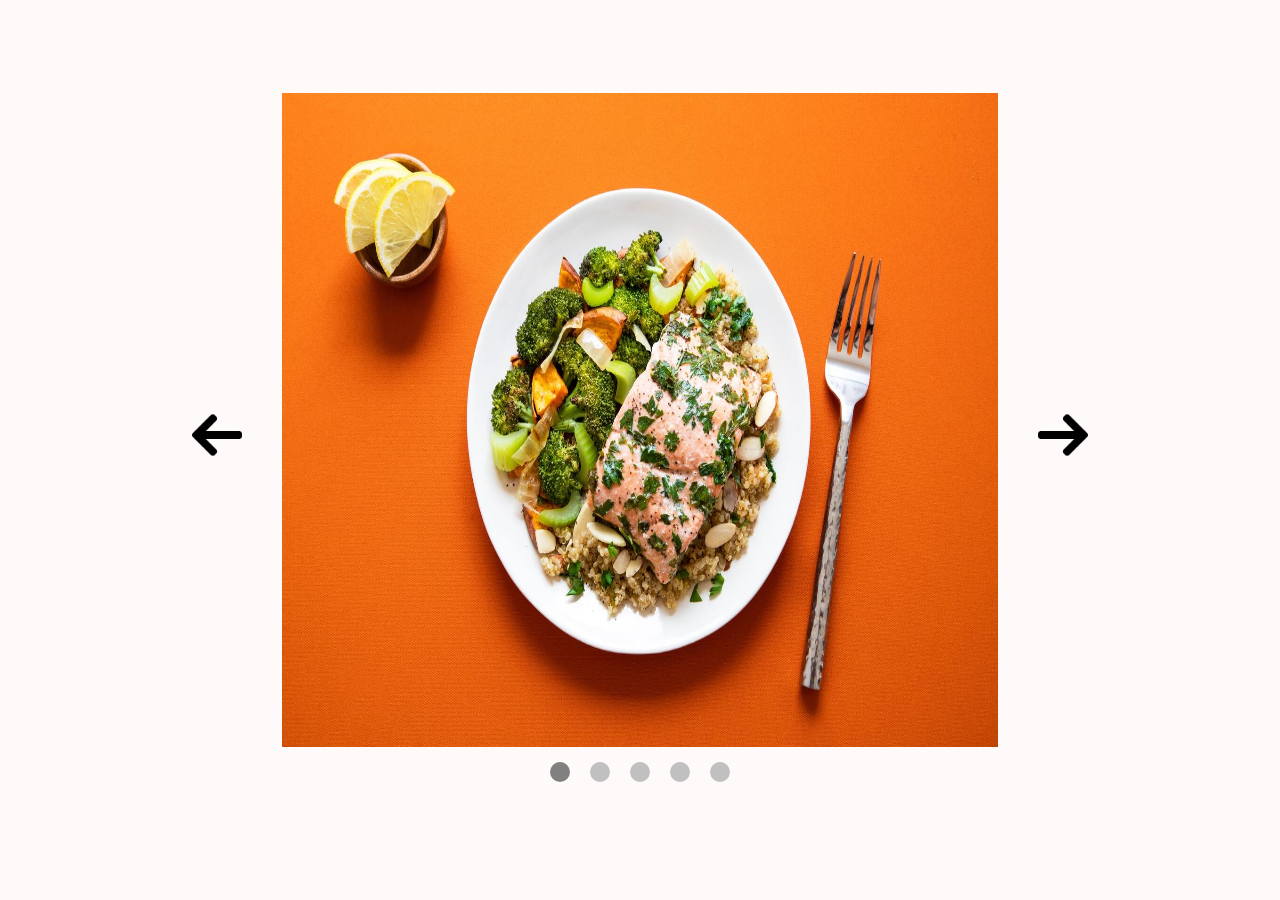
<file: index.html>
<html lang="en">

<head>
    <meta charset="UTF-8">
    <meta http-equiv="X-UA-Compatible" content="IE=edge">
    <meta name="viewport" content="width=device-width, initial-scale=1.0">
    <link rel="stylesheet" href="style.css">
    <title>Image Carousel</title>
</head>

<body>
    <div class="mainContainer">
        <div class="arrow-button" onclick="changeImg(-1)"><img src="img/arrow.png"></div>
        <div class="Container">
            <div class="imgSlide">
                <img id="img-show" src="img/img1.jpg" >
            </div>
            <div id="dot-container">
                <div id="dot1" onclick="toImg(1)"></div>
                <div id="dot2" onclick="toImg(2)"></div>
                <div id="dot3" onclick="toImg(3)"></div>
                <div id="dot4" onclick="toImg(4)"></div>
                <div id="dot5" onclick="toImg(5)"></div>
            </div>
        </div>
        <div class="arrow-button" onclick="changeImg(1)"><img style="transform: scaleX(-1);" src="img/arrow.png"></div>
    </div>


    <script src="script.js"></script>

</body>

</html>
</file>
<file: style.css>
body {
  font-family: sans-serif;
  margin: 0;
  height: 100vh;
  display: flex;
  align-items: center;
  background-color: snow;
}

.Container {
  display: flex;
  margin: 0 auto;
  justify-content: space-between;
  align-items: center;
  flex-direction: column;
  width: 100%;
  height: 95%;
}

.mainContainer {
  display: flex;
  padding-bottom: 30px;
  margin: 0 auto;
  justify-content: space-between;
  align-items: center;
  height: 80%;
  width: 70%;
}
.arrow-button {
  display: flex;
  height: 50px;
  width: 50px;
}

.arrow-button:hover {
  cursor: pointer;
}

.imgSlide {
  display: flex;
  justify-content: center;
  height: 100%;
  width: 90%;
}

#img-show {
  width: 100%;
  transition-duration: 0.7s;
}

#dot-container {
  padding: 20px 0 0 0;
  width: 200px;
  height: 10px;
  justify-content: space-around;
  align-items: center;
  display: flex;
}

#dot-container > div {
  width: 20px;
  height: 20px;
  background-color: darkgray;
  border-radius: 100%;
  transition-duration: 0.7s;
}

#dot-container > div:hover {
  cursor: pointer;
}
</file>
